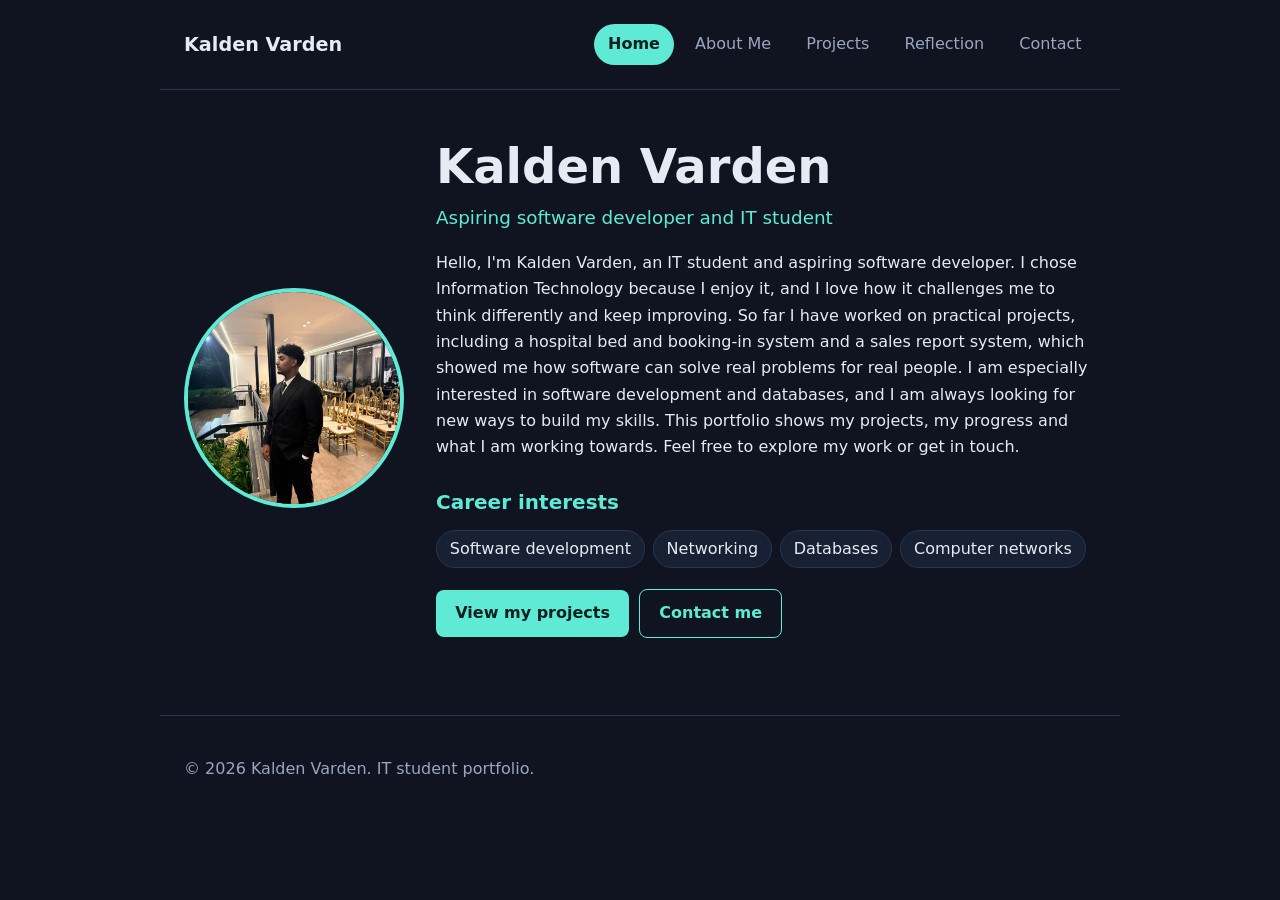
<file: index.html>
<!DOCTYPE html>
<html lang="en">
<head>
<meta charset="UTF-8">
<meta name="viewport" content="width=device-width, initial-scale=1">
<title>Home | Kalden Varden - IT Student Portfolio</title>
<meta name="description" content="Portfolio of Kalden Varden, an aspiring software developer and IT student.">
<link rel="stylesheet" href="style.css">
</head>
<body>
<header class="site-header">
<a class="brand" href="index.html">Kalden Varden</a>
<button id="menu-btn" aria-label="Toggle navigation" aria-expanded="false">Menu</button>
<nav id="nav" aria-label="Main navigation"><a href="index.html" aria-current="page">Home</a><a href="about.html">About Me</a><a href="projects.html">Projects</a><a href="reflection.html">Reflection</a><a href="contact.html">Contact</a></nav>
</header>
<main>
<section class="hero">
<img class="avatar" src="images/profile.jpeg" alt="Portrait of Kalden Varden, IT student">
<div>
<h1>Kalden Varden</h1>
<p class="tagline">Aspiring software developer and IT student</p>
<p>Hello, I'm Kalden Varden, an IT student and aspiring software developer. I chose Information Technology because I enjoy it, and I love how it challenges me to think differently and keep improving. So far I have worked on practical projects, including a hospital bed and booking-in system and a sales report system, which showed me how software can solve real problems for real people. I am especially interested in software development and databases, and I am always looking for new ways to build my skills. This portfolio shows my projects, my progress and what I am working towards. Feel free to explore my work or get in touch.</p>
<h2>Career interests</h2>
<ul class="chips"><li>Software development</li><li>Networking</li><li>Databases</li><li>Computer networks</li></ul>
<p><a class="btn" href="projects.html">View my projects</a> <a class="btn ghost" href="contact.html">Contact me</a></p>
</div>
</section>
</main>
<footer><p>&copy; 2026 Kalden Varden. IT student portfolio.</p></footer>
<script src="script.js"></script>
</body>
</html>
</file>
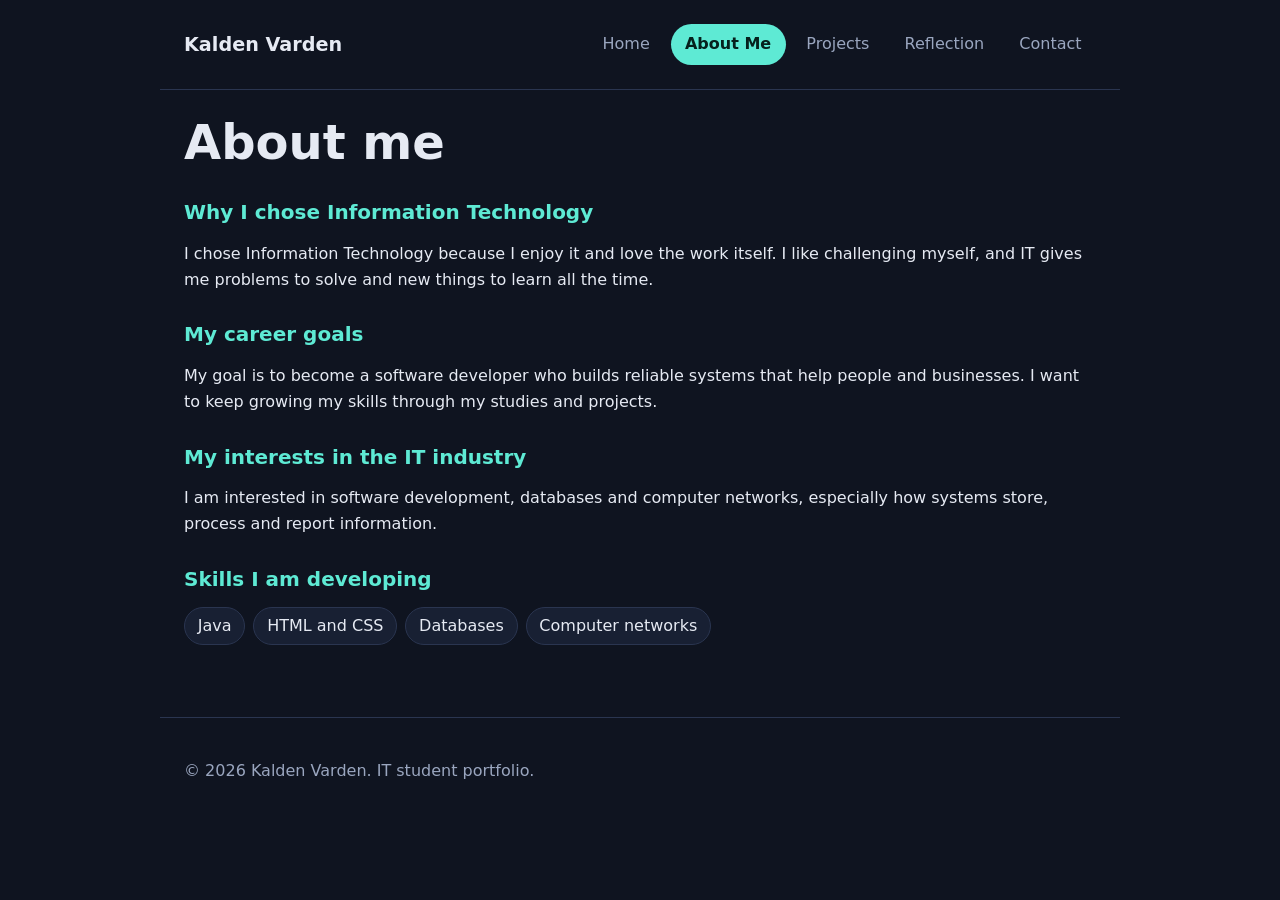
<file: about.html>
<!DOCTYPE html>
<html lang="en">
<head>
<meta charset="UTF-8">
<meta name="viewport" content="width=device-width, initial-scale=1">
<title>About Me | Kalden Varden - IT Student Portfolio</title>
<meta name="description" content="Why Kalden Varden chose Information Technology, career goals and IT interests.">
<link rel="stylesheet" href="style.css">
</head>
<body>
<header class="site-header">
<a class="brand" href="index.html">Kalden Varden</a>
<button id="menu-btn" aria-label="Toggle navigation" aria-expanded="false">Menu</button>
<nav id="nav" aria-label="Main navigation"><a href="index.html">Home</a><a href="about.html" aria-current="page">About Me</a><a href="projects.html">Projects</a><a href="reflection.html">Reflection</a><a href="contact.html">Contact</a></nav>
</header>
<main>
<section>
<h1>About me</h1>
<h2>Why I chose Information Technology</h2>
<p>I chose Information Technology because I enjoy it and love the work itself. I like challenging myself, and IT gives me problems to solve and new things to learn all the time.</p>
<h2>My career goals</h2>
<p>My goal is to become a software developer who builds reliable systems that help people and businesses. I want to keep growing my skills through my studies and projects.</p>
<h2>My interests in the IT industry</h2>
<p>I am interested in software development, databases and computer networks, especially how systems store, process and report information.</p>
<h2>Skills I am developing</h2>
<ul class="chips"><li>Java</li><li>HTML and CSS</li><li>Databases</li><li>Computer networks</li></ul>
</section>
</main>
<footer><p>&copy; 2026 Kalden Varden. IT student portfolio.</p></footer>
<script src="script.js"></script>
</body>
</html>
</file>
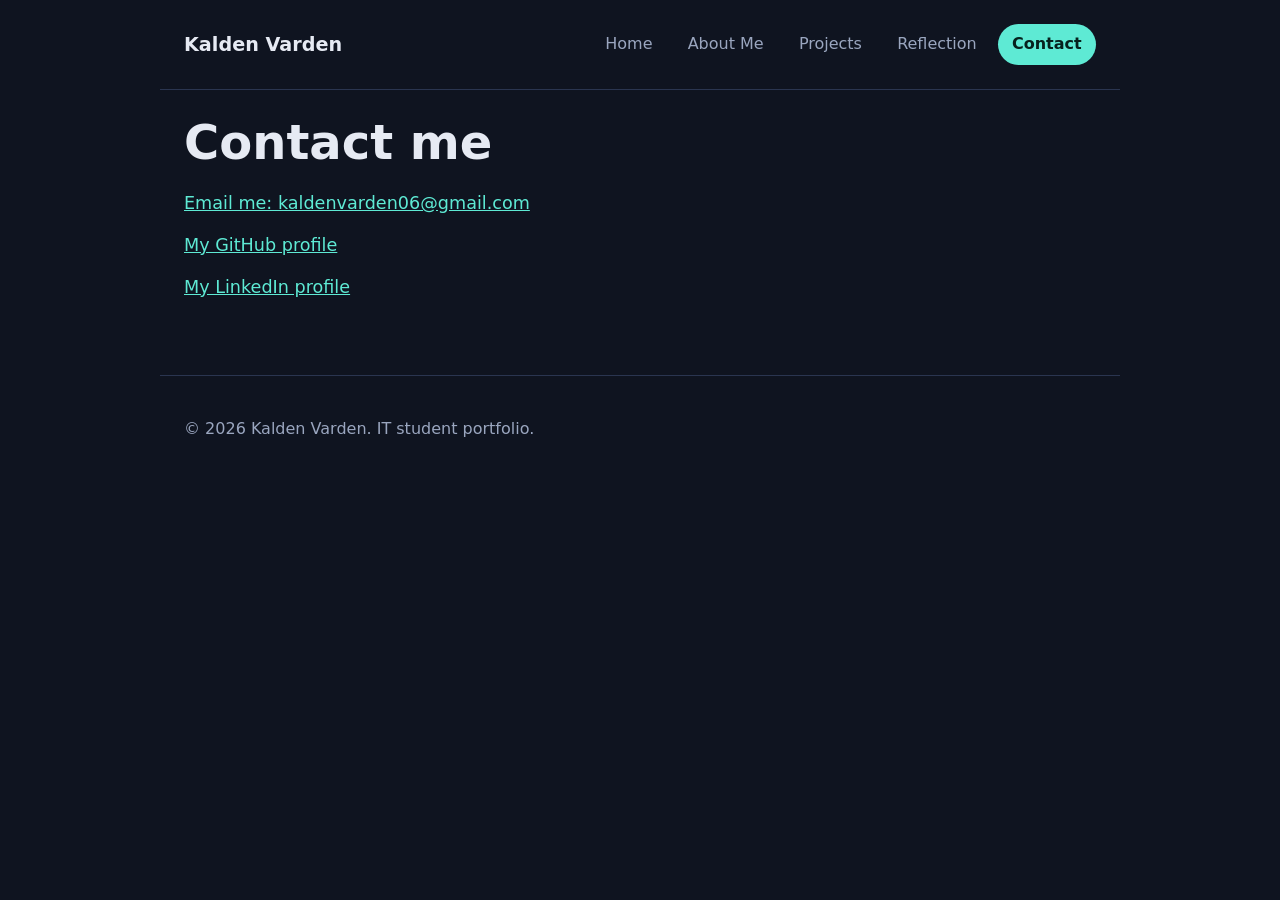
<file: contact.html>
<!DOCTYPE html>
<html lang="en">
<head>
<meta charset="UTF-8">
<meta name="viewport" content="width=device-width, initial-scale=1">
<title>Contact | Kalden Varden - IT Student Portfolio</title>
<meta name="description" content="Contact Kalden Varden by email, GitHub or LinkedIn.">
<link rel="stylesheet" href="style.css">
</head>
<body>
<header class="site-header">
<a class="brand" href="index.html">Kalden Varden</a>
<button id="menu-btn" aria-label="Toggle navigation" aria-expanded="false">Menu</button>
<nav id="nav" aria-label="Main navigation"><a href="index.html">Home</a><a href="about.html">About Me</a><a href="projects.html">Projects</a><a href="reflection.html">Reflection</a><a href="contact.html" aria-current="page">Contact</a></nav>
</header>
<main>
<section>
<h1>Contact me</h1>
<ul class="links">
<li><a href="mailto:kaldenvarden06@gmail.com">Email me: kaldenvarden06@gmail.com</a></li>
<li><a href="https://github.com/st10476957" target="_blank" rel="noopener">My GitHub profile</a></li>
<li><a href="https://www.linkedin.com/in/kalden-varden" target="_blank" rel="noopener">My LinkedIn profile</a></li>
</ul>
</section>
</main>
<footer><p>&copy; 2026 Kalden Varden. IT student portfolio.</p></footer>
<script src="script.js"></script>
</body>
</html>
</file>
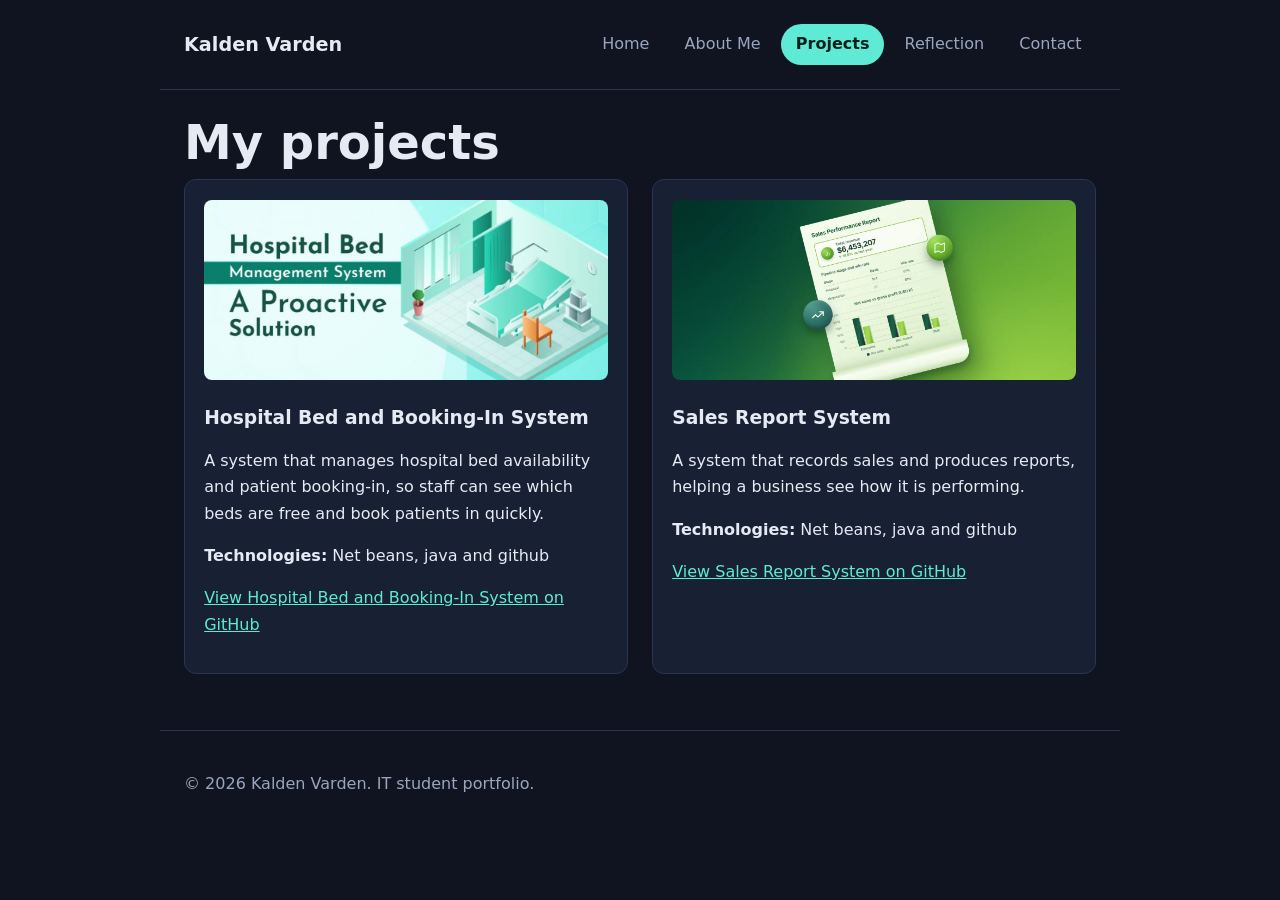
<file: projects.html>
<!DOCTYPE html>
<html lang="en">
<head>
<meta charset="UTF-8">
<meta name="viewport" content="width=device-width, initial-scale=1">
<title>Projects | Kalden Varden - IT Student Portfolio</title>
<meta name="description" content="Academic and personal IT projects by Kalden Varden with tools used and GitHub links.">
<link rel="stylesheet" href="style.css">
</head>
<body>
<header class="site-header">
<a class="brand" href="index.html">Kalden Varden</a>
<button id="menu-btn" aria-label="Toggle navigation" aria-expanded="false">Menu</button>
<nav id="nav" aria-label="Main navigation"><a href="index.html">Home</a><a href="about.html">About Me</a><a href="projects.html" aria-current="page">Projects</a><a href="reflection.html">Reflection</a><a href="contact.html">Contact</a></nav>
</header>
<main>
<section><h1>My projects</h1><div class="grid"><article class="card">
<img src="images/project1.jpeg" alt="Screenshot of Hospital Bed and Booking-In System" loading="lazy">
<h3>Hospital Bed and Booking-In System</h3>
<p>A system that manages hospital bed availability and patient booking-in, so staff can see which beds are free and book patients in quickly.</p>
<p><strong>Technologies:</strong> Net beans, java and github</p>
<p><a href="https://github.com/st10476957/REPO-1">View Hospital Bed and Booking-In System on GitHub</a></p>
</article><article class="card">
<img src="images/project2.jpeg" alt="Screenshot of Sales Report System" loading="lazy">
<h3>Sales Report System</h3>
<p>A system that records sales and produces reports, helping a business see how it is performing.</p>
<p><strong>Technologies:</strong> Net beans, java and github</p>
<p><a href="https://github.com/st10476957/REPO-2">View Sales Report System on GitHub</a></p>
</article></div></section>
</main>
<footer><p>&copy; 2026 Kalden Varden. IT student portfolio.</p></footer>
<script src="script.js"></script>
</body>
</html>
</file>
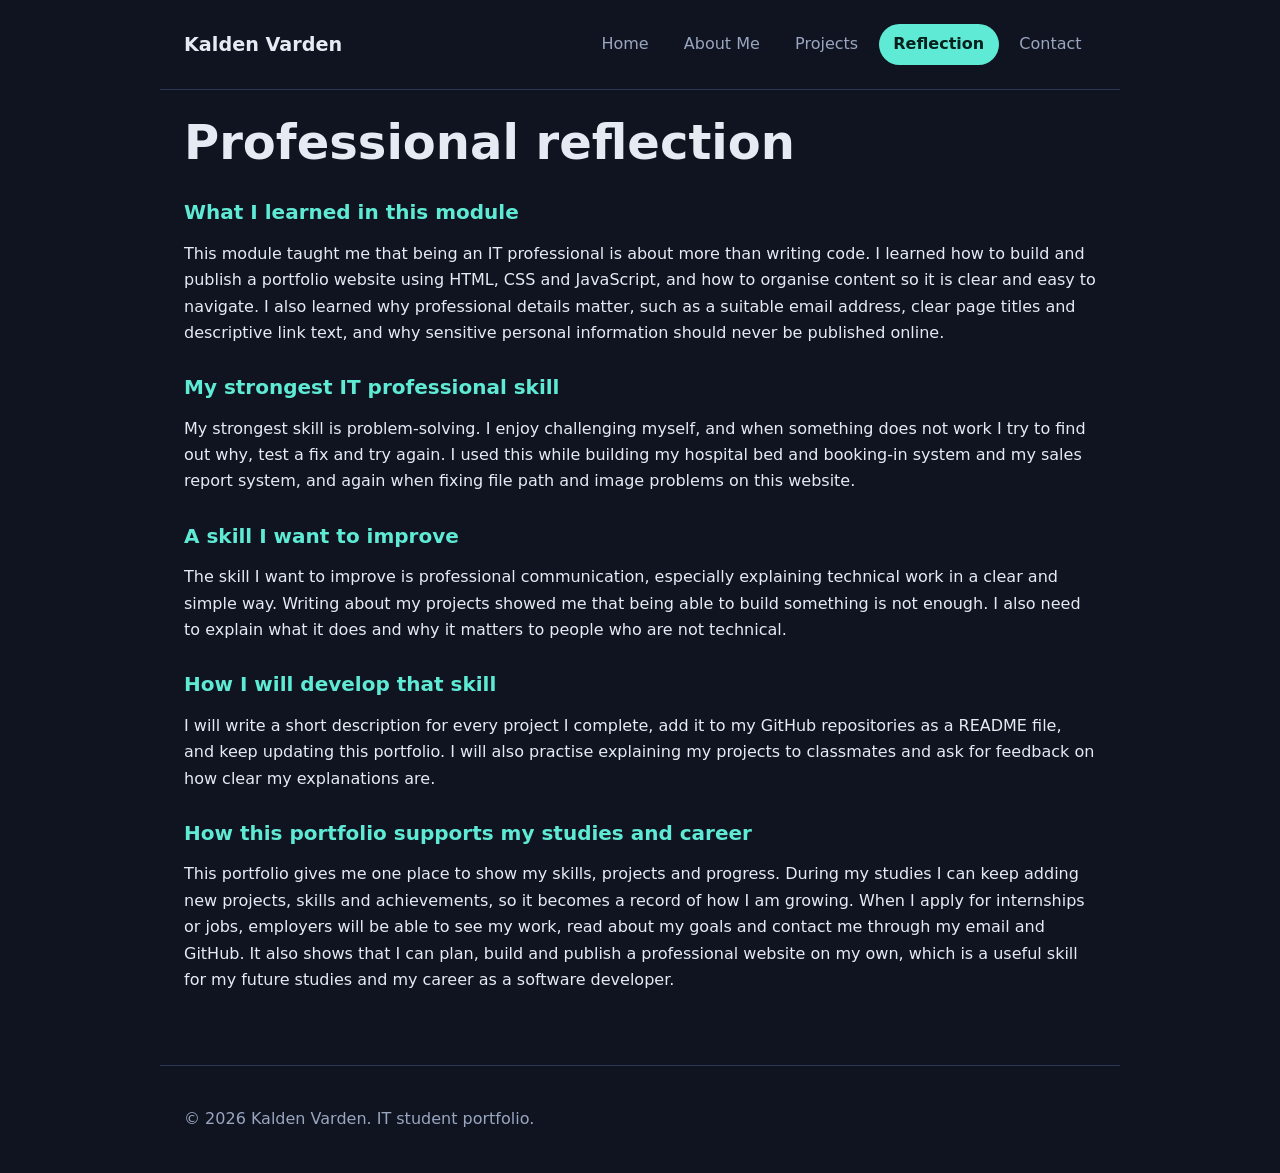
<file: reflection.html>
<!DOCTYPE html>
<html lang="en">
<head>
<meta charset="UTF-8">
<meta name="viewport" content="width=device-width, initial-scale=1">
<title>Reflection | Kalden Varden - IT Student Portfolio</title>
<meta name="description" content="Professional reflection on learning, strengths and growth as an IT student.">
<link rel="stylesheet" href="style.css">
</head>
<body>
<header class="site-header">
<a class="brand" href="index.html">Kalden Varden</a>
<button id="menu-btn" aria-label="Toggle navigation" aria-expanded="false">Menu</button>
<nav id="nav" aria-label="Main navigation"><a href="index.html">Home</a><a href="about.html">About Me</a><a href="projects.html">Projects</a><a href="reflection.html" aria-current="page">Reflection</a><a href="contact.html">Contact</a></nav>
</header>
<main>
<section>
<h1>Professional reflection</h1>
<h2>What I learned in this module</h2><p>This module taught me that being an IT professional is about more than writing code. I learned how to build and publish a portfolio website using HTML, CSS and JavaScript, and how to organise content so it is clear and easy to navigate. I also learned why professional details matter, such as a suitable email address, clear page titles and descriptive link text, and why sensitive personal information should never be published online.</p>
<h2>My strongest IT professional skill</h2><p>My strongest skill is problem-solving. I enjoy challenging myself, and when something does not work I try to find out why, test a fix and try again. I used this while building my hospital bed and booking-in system and my sales report system, and again when fixing file path and image problems on this website.</p>
<h2>A skill I want to improve</h2><p>The skill I want to improve is professional communication, especially explaining technical work in a clear and simple way. Writing about my projects showed me that being able to build something is not enough. I also need to explain what it does and why it matters to people who are not technical.</p>
<h2>How I will develop that skill</h2><p>I will write a short description for every project I complete, add it to my GitHub repositories as a README file, and keep updating this portfolio. I will also practise explaining my projects to classmates and ask for feedback on how clear my explanations are.</p>
<h2>How this portfolio supports my studies and career</h2><p>This portfolio gives me one place to show my skills, projects and progress. During my studies I can keep adding new projects, skills and achievements, so it becomes a record of how I am growing. When I apply for internships or jobs, employers will be able to see my work, read about my goals and contact me through my email and GitHub. It also shows that I can plan, build and publish a professional website on my own, which is a useful skill for my future studies and my career as a software developer.</p>
</section>
</main>
<footer><p>&copy; 2026 Kalden Varden. IT student portfolio.</p></footer>
<script src="script.js"></script>
</body>
</html>
</file>
<file: style.css>
:root{--bg:#0f1420;--panel:#182033;--line:#2a3550;--text:#e6eaf3;--muted:#9aa6bf;--accent:#5eead4}
*{box-sizing:border-box}
body{margin:0;font-family:"Segoe UI",system-ui,sans-serif;background:var(--bg);color:var(--text);line-height:1.65}
a{color:var(--accent)}
a:focus-visible,button:focus-visible{outline:3px solid var(--accent);outline-offset:3px}
h1,h2,h3{line-height:1.2}
h1{font-size:clamp(2rem,5vw,3rem);margin:0 0 .5rem}
h2{font-size:1.25rem;margin-top:1.8rem;color:var(--accent)}
main,.site-header,footer{max-width:960px;margin:0 auto;padding:1.5rem}
.site-header{display:flex;align-items:center;justify-content:space-between;flex-wrap:wrap;border-bottom:1px solid var(--line)}
.brand{font-weight:700;font-size:1.2rem;color:var(--text);text-decoration:none}
nav{display:flex;gap:.4rem}
nav a{color:var(--muted);text-decoration:none;padding:.45rem .9rem;border-radius:999px}
nav a:hover{color:var(--text)}
nav a[aria-current="page"]{background:var(--accent);color:#06211d;font-weight:600}
#menu-btn{display:none;background:var(--panel);color:var(--text);border:1px solid var(--line);border-radius:8px;padding:.5rem 1rem;font-size:1rem}
.hero{display:grid;grid-template-columns:220px 1fr;gap:2rem;align-items:center;padding-top:1.5rem}
.avatar{width:220px;height:220px;object-fit:cover;border-radius:50%;border:4px solid var(--accent);background:var(--panel)}
.tagline{color:var(--accent);font-size:1.15rem;margin:0 0 1rem}
.chips{list-style:none;padding:0;display:flex;flex-wrap:wrap;gap:.5rem}
.chips li{background:var(--panel);border:1px solid var(--line);padding:.3rem .8rem;border-radius:999px}
.btn{display:inline-block;background:var(--accent);color:#06211d;padding:.65rem 1.2rem;border-radius:8px;text-decoration:none;font-weight:600;margin:.3rem .3rem .3rem 0}
.btn.ghost{background:none;color:var(--accent);border:1px solid var(--accent)}
.grid{display:grid;grid-template-columns:repeat(auto-fit,minmax(280px,1fr));gap:1.5rem}
.card{background:var(--panel);border:1px solid var(--line);border-radius:12px;padding:1.2rem}
.card img{width:100%;height:180px;object-fit:cover;border-radius:8px;background:var(--bg)}
.links{list-style:none;padding:0;font-size:1.1rem}
.links li{margin:.8rem 0}
footer{color:var(--muted);border-top:1px solid var(--line);margin-top:2rem}
@media(max-width:700px){
#menu-btn{display:block}
nav{display:none;flex-direction:column;width:100%;margin-top:1rem}
nav.open{display:flex}
.hero{grid-template-columns:1fr;text-align:center;justify-items:center}
.chips{justify-content:center}
}
</file>
